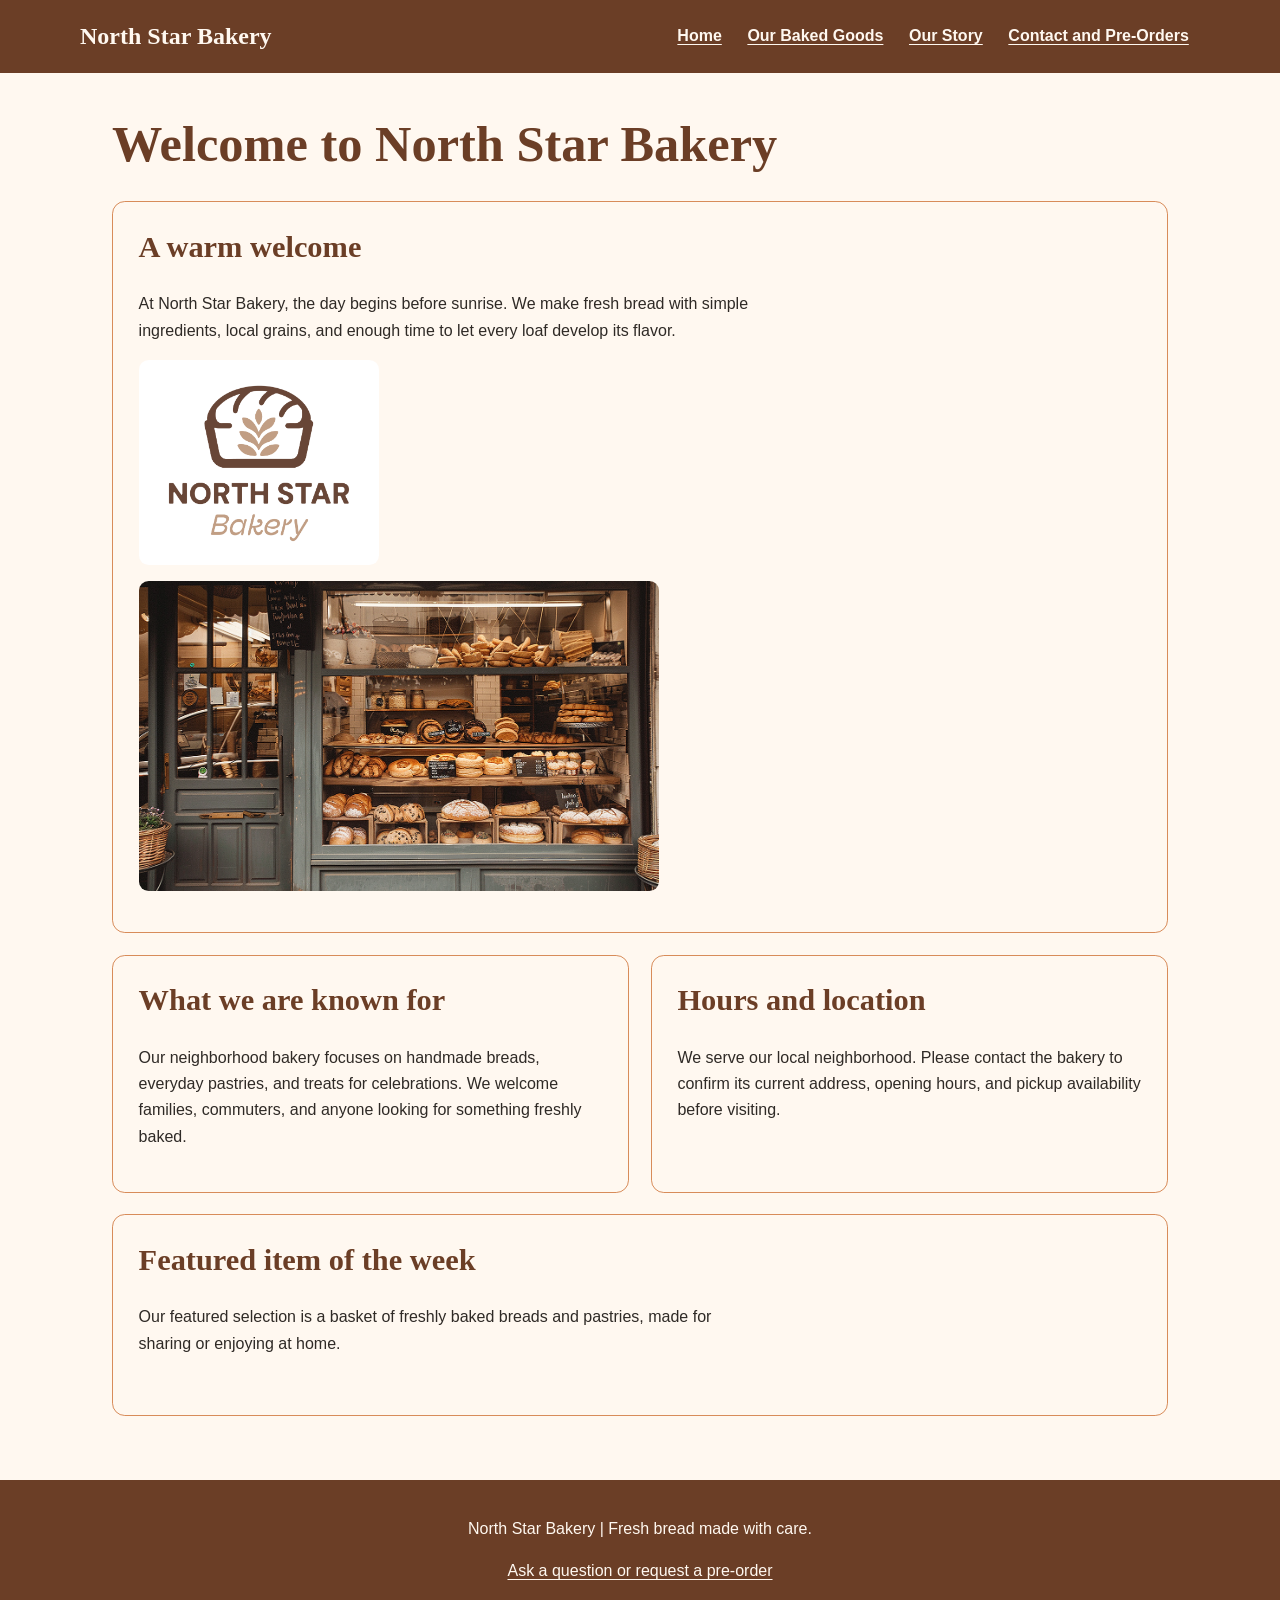
<file: index.html>
<!DOCTYPE html>
<html lang="en">
<head>
  <meta charset="UTF-8">
  <meta name="viewport" content="width=device-width, initial-scale=1.0">
  <meta name="description" content="North Star Bakery: handmade bread, pastries, and pre-order inquiries.">
  <title>Welcome to North Star Bakery | North Star Bakery</title>
  <link rel="stylesheet" href="styles.css">
</head>
<body>
  <header>
    <a class="skip-link" href="#main-content">Skip to main content</a>
    <p class="brand"><a href="index.html">North Star Bakery</a></p>
    <nav aria-label="Main navigation">
      <ul>
        <li><a href="index.html">Home</a></li>
        <li><a href="products.html">Our Baked Goods</a></li>
        <li><a href="about.html">Our Story</a></li>
        <li><a href="contact.html">Contact and Pre-Orders</a></li>
      </ul>
    </nav>
  </header>
  <main id="main-content">
    <h1>Welcome to North Star Bakery</h1>
    <section aria-labelledby="welcome-heading">
      <h2 id="welcome-heading">A warm welcome</h2>
      <p>At North Star Bakery, the day begins before sunrise. We make fresh bread with simple ingredients, local grains, and enough time to let every loaf develop its flavor.</p>
      <img src="bakery-logo_c.png" alt="North Star Bakery logo with a bread-shaped emblem" width="240">
      <img src="bakery-storefront_c.png" alt="Bakery storefront with baked goods visible through the front window" width="520">
    </section>
    <section aria-labelledby="known-heading">
      <h2 id="known-heading">What we are known for</h2>
      <p>Our neighborhood bakery focuses on handmade breads, everyday pastries, and treats for celebrations. We welcome families, commuters, and anyone looking for something freshly baked.</p>
    </section>
    <section aria-labelledby="hours-heading">
      <h2 id="hours-heading">Hours and location</h2>
      <p>We serve our local neighborhood. Please contact the bakery to confirm its current address, opening hours, and pickup availability before visiting.</p>
    </section>
    <section aria-labelledby="feature-heading">
      <h2 id="feature-heading">Featured item of the week</h2>
      <p>Our featured selection is a basket of freshly baked breads and pastries, made for sharing or enjoying at home.</p>
      <picture>
        <source media="(max-width: 600px)" srcset="bakery-feature-small_c.png">
        <img src="bakery-feature-large_c.png" alt="Display of assorted fresh breads and pastries at North Star Bakery" width="650">
      </picture>
    </section>
  </main>
  <footer>
    <p>North Star Bakery | Fresh bread made with care.</p>
    <p><a href="contact.html">Ask a question or request a pre-order</a></p>
  </footer>
</body>
</html>
</file>
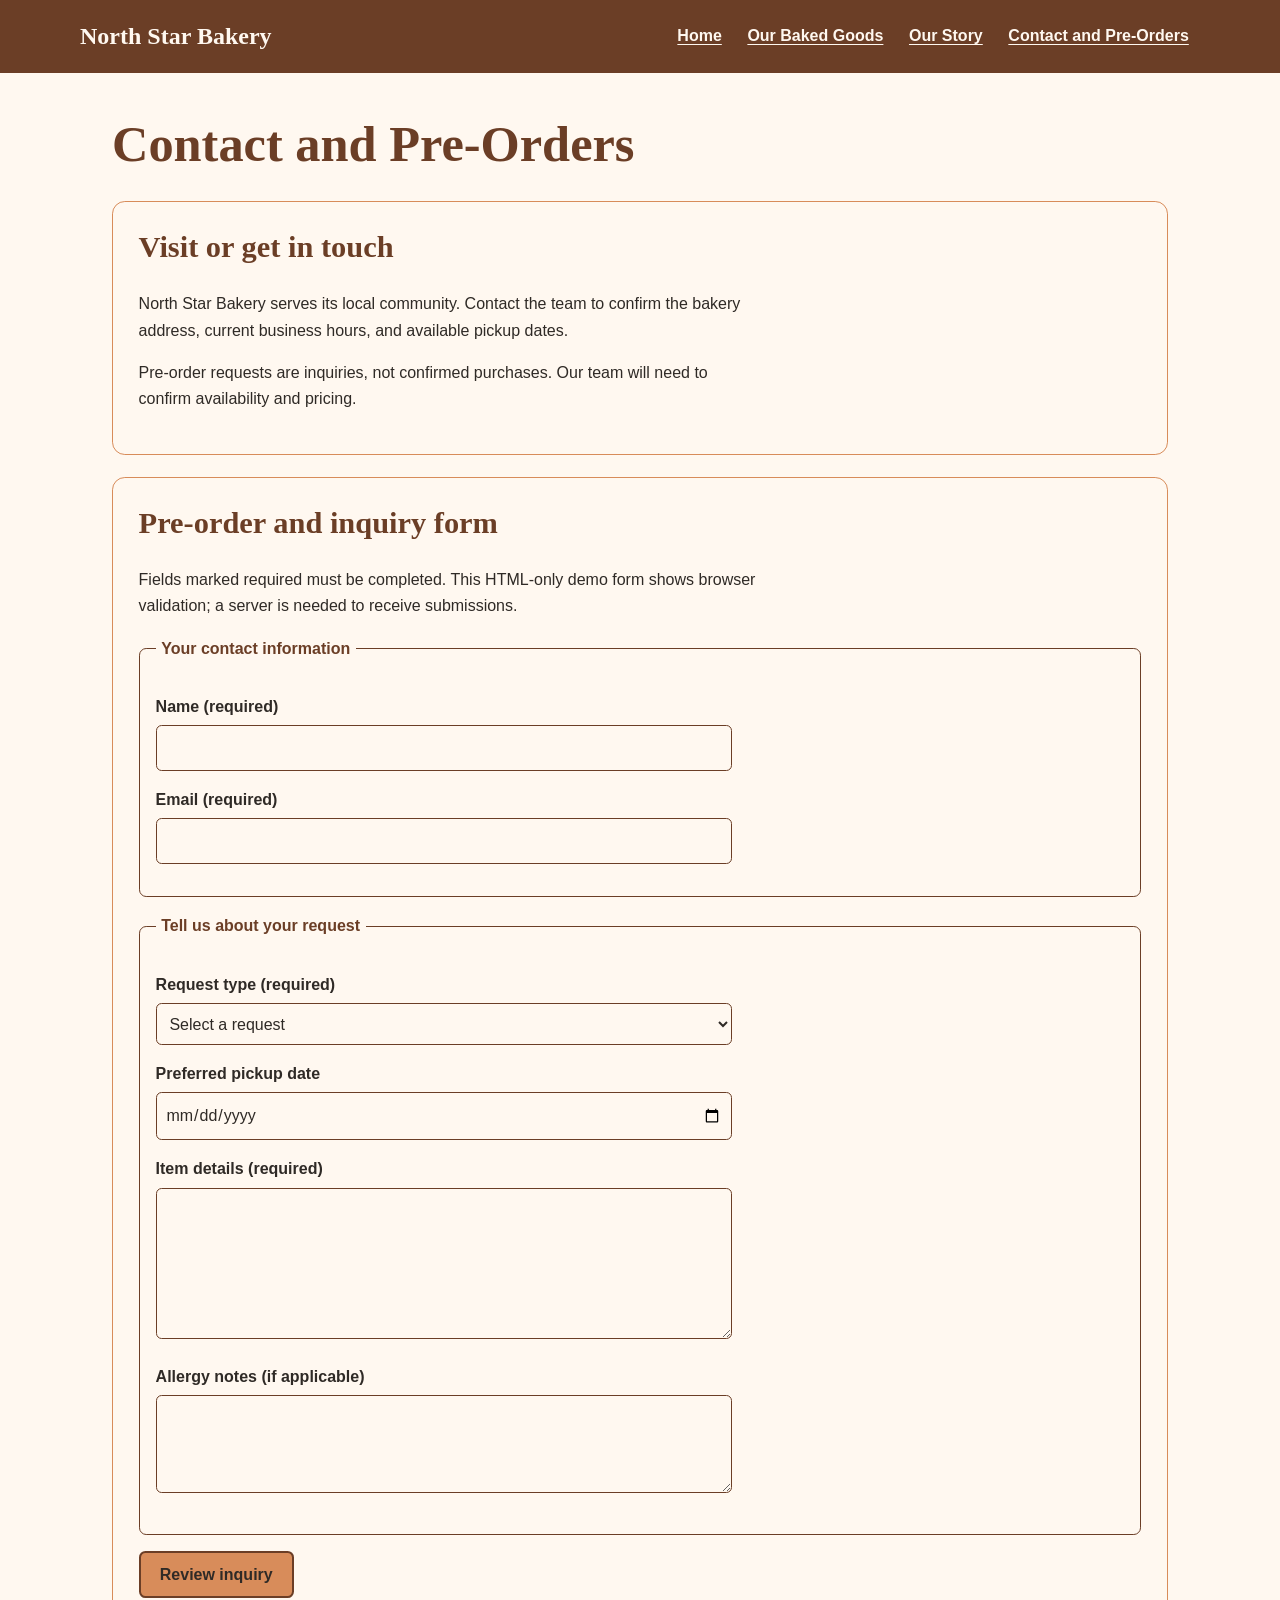
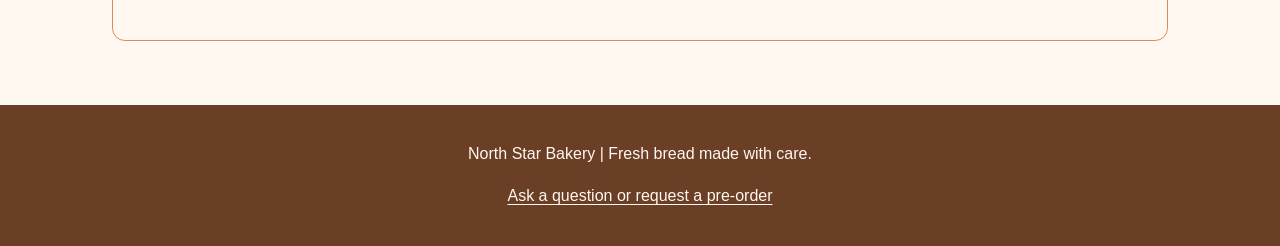
<file: contact.html>
<!DOCTYPE html>
<html lang="en">
<head>
  <meta charset="UTF-8">
  <meta name="viewport" content="width=device-width, initial-scale=1.0">
  <meta name="description" content="North Star Bakery: handmade bread, pastries, and pre-order inquiries.">
  <title>Contact and Pre-Orders | North Star Bakery</title>
  <link rel="stylesheet" href="styles.css">
</head>
<body>
  <header>
    <a class="skip-link" href="#main-content">Skip to main content</a>
    <p class="brand"><a href="index.html">North Star Bakery</a></p>
    <nav aria-label="Main navigation">
      <ul>
        <li><a href="index.html">Home</a></li>
        <li><a href="products.html">Our Baked Goods</a></li>
        <li><a href="about.html">Our Story</a></li>
        <li><a href="contact.html">Contact and Pre-Orders</a></li>
      </ul>
    </nav>
  </header>
  <main id="main-content">
    <h1>Contact and Pre-Orders</h1>
    <section aria-labelledby="reach-heading">
      <h2 id="reach-heading">Visit or get in touch</h2>
      <p>North Star Bakery serves its local community. Contact the team to confirm the bakery address, current business hours, and available pickup dates.</p>
      <p>Pre-order requests are inquiries, not confirmed purchases. Our team will need to confirm availability and pricing.</p>
    </section>
    <section aria-labelledby="form-heading">
      <h2 id="form-heading">Pre-order and inquiry form</h2>
      <p>Fields marked required must be completed. This HTML-only demo form shows browser validation; a server is needed to receive submissions.</p>
      <form action="#" method="get">
        <fieldset>
          <legend>Your contact information</legend>
          <p><label for="customer-name">Name (required)</label><br>
          <input id="customer-name" name="customer_name" type="text" autocomplete="name" minlength="2" required></p>
          <p><label for="customer-email">Email (required)</label><br>
          <input id="customer-email" name="customer_email" type="email" autocomplete="email" required></p>
        </fieldset>
        <fieldset>
          <legend>Tell us about your request</legend>
          <p><label for="request-type">Request type (required)</label><br>
          <select id="request-type" name="request_type" required>
            <option value="">Select a request</option>
            <option value="preorder">Pre-order inquiry</option>
            <option value="question">General question</option>
          </select></p>
          <p><label for="pickup-date">Preferred pickup date</label><br>
          <input id="pickup-date" name="pickup_date" type="date"></p>
          <p><label for="item-details">Item details (required)</label><br>
          <textarea id="item-details" name="item_details" rows="5" cols="42" minlength="10" required></textarea></p>
          <p><label for="allergy-notes">Allergy notes (if applicable)</label><br>
          <textarea id="allergy-notes" name="allergy_notes" rows="3" cols="42"></textarea></p>
        </fieldset>
        <p><button type="submit">Review inquiry</button></p>
      </form>
    </section>
  </main>
  <footer>
    <p>North Star Bakery | Fresh bread made with care.</p>
    <p><a href="contact.html">Ask a question or request a pre-order</a></p>
  </footer>
</body>
</html>
</file>
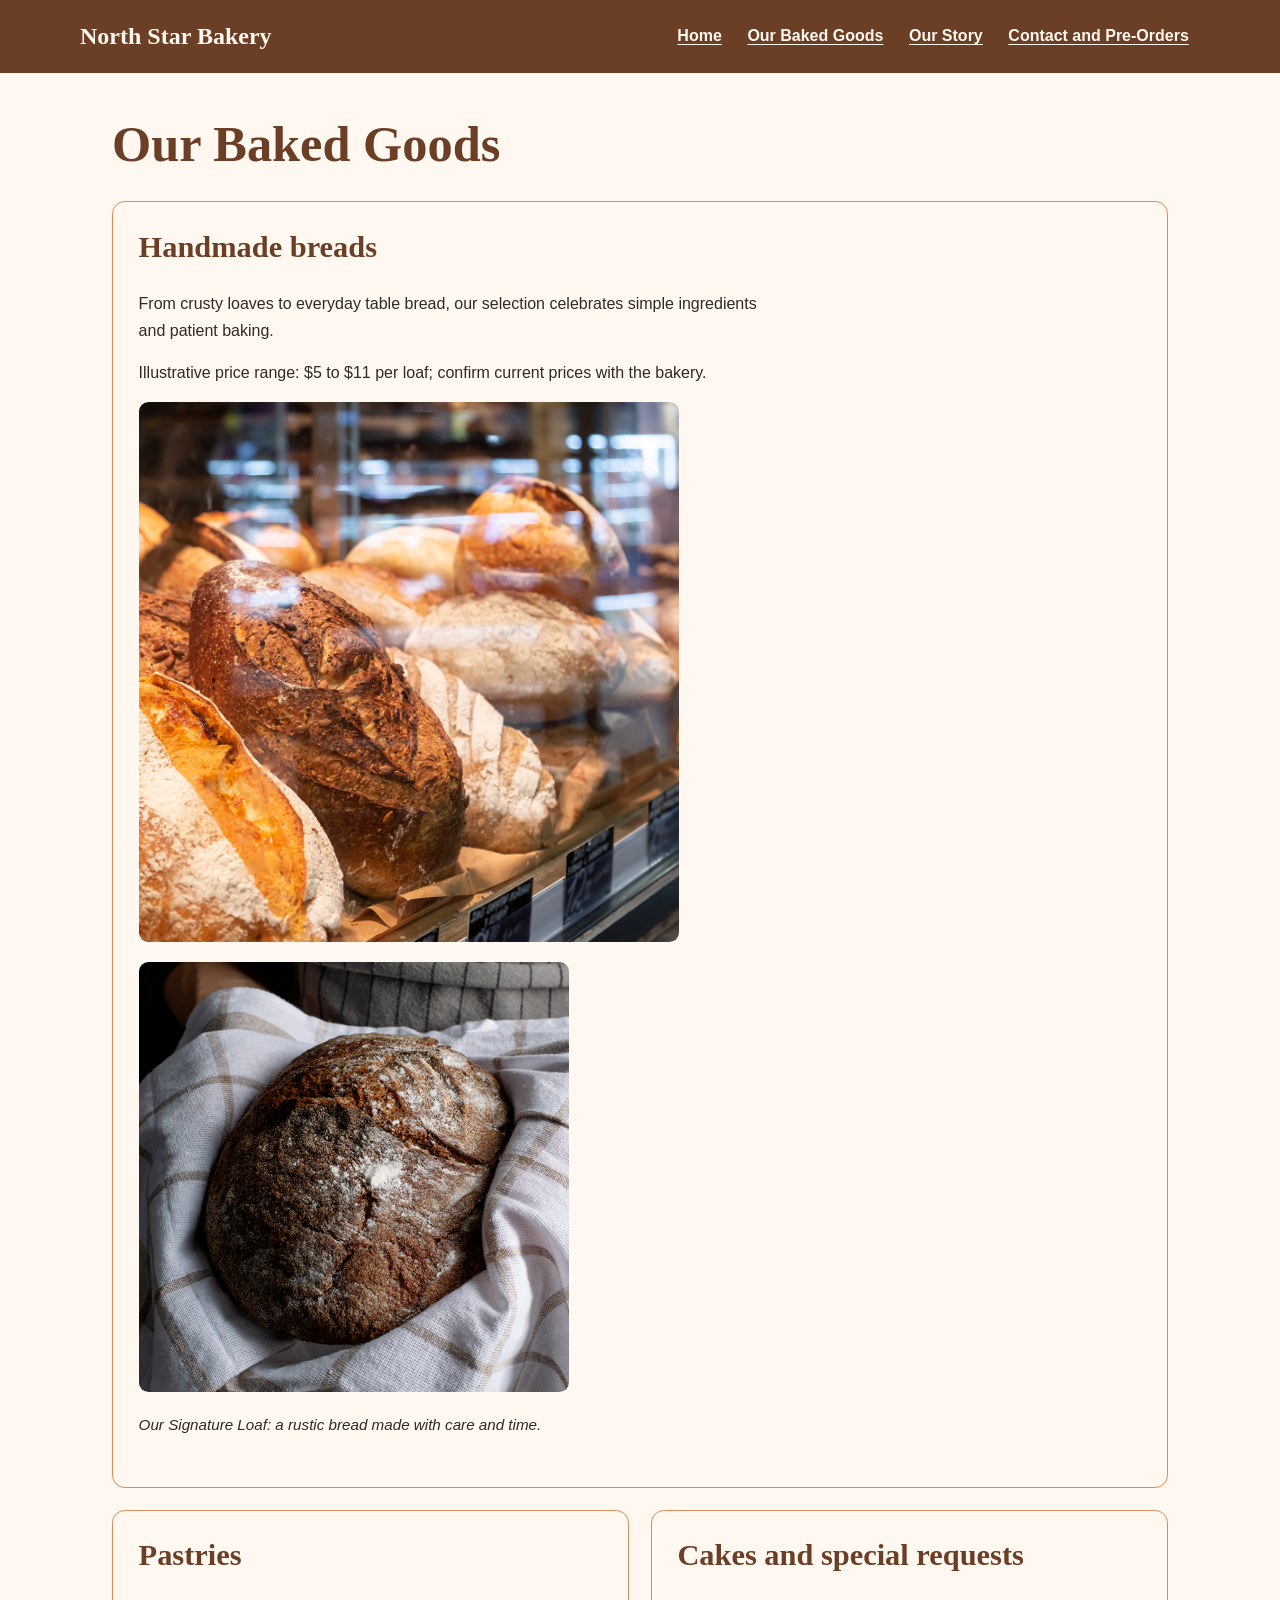
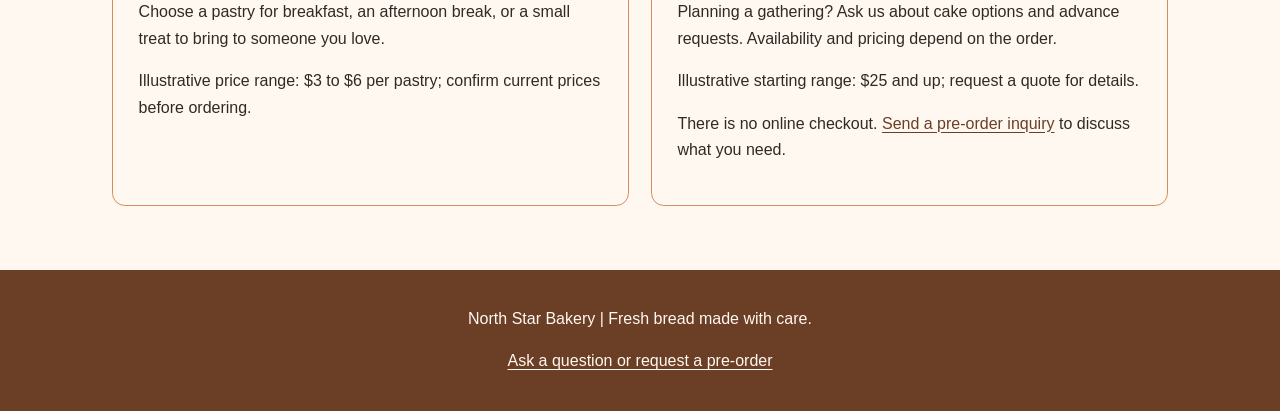
<file: products.html>
<!DOCTYPE html>
<html lang="en">
<head>
  <meta charset="UTF-8">
  <meta name="viewport" content="width=device-width, initial-scale=1.0">
  <meta name="description" content="North Star Bakery: handmade bread, pastries, and pre-order inquiries.">
  <title>Our Baked Goods | North Star Bakery</title>
  <link rel="stylesheet" href="styles.css">
</head>
<body>
  <header>
    <a class="skip-link" href="#main-content">Skip to main content</a>
    <p class="brand"><a href="index.html">North Star Bakery</a></p>
    <nav aria-label="Main navigation">
      <ul>
        <li><a href="index.html">Home</a></li>
        <li><a href="products.html">Our Baked Goods</a></li>
        <li><a href="about.html">Our Story</a></li>
        <li><a href="contact.html">Contact and Pre-Orders</a></li>
      </ul>
    </nav>
  </header>
  <main id="main-content">
    <h1>Our Baked Goods</h1>
    <section aria-labelledby="breads-heading">
      <h2 id="breads-heading">Handmade breads</h2>
      <p>From crusty loaves to everyday table bread, our selection celebrates simple ingredients and patient baking.</p>
      <p>Illustrative price range: $5 to $11 per loaf; confirm current prices with the bakery.</p>
      <img src="bakery-bread_c.png" alt="Freshly baked artisan bread displayed alongside other baked goods" width="540">
      <figure>
        <img src="bakery-signature-loaf_c.png" alt="Round signature artisan loaf with a golden, scored crust" width="430">
        <figcaption>Our Signature Loaf: a rustic bread made with care and time.</figcaption>
      </figure>
    </section>
    <section aria-labelledby="pastry-heading">
      <h2 id="pastry-heading">Pastries</h2>
      <p>Choose a pastry for breakfast, an afternoon break, or a small treat to bring to someone you love.</p>
      <p>Illustrative price range: $3 to $6 per pastry; confirm current prices before ordering.</p>
    </section>
    <section aria-labelledby="cake-heading">
      <h2 id="cake-heading">Cakes and special requests</h2>
      <p>Planning a gathering? Ask us about cake options and advance requests. Availability and pricing depend on the order.</p>
      <p>Illustrative starting range: $25 and up; request a quote for details.</p>
      <p>There is no online checkout. <a href="contact.html">Send a pre-order inquiry</a> to discuss what you need.</p>
    </section>
  </main>
  <footer>
    <p>North Star Bakery | Fresh bread made with care.</p>
    <p><a href="contact.html">Ask a question or request a pre-order</a></p>
  </footer>
</body>
</html>
</file>
<file: styles.css>
/* North Star Bakery | Touchstone 3: external, mobile-first CSS */
:root {
  --cream: #FFF8F0;
  --brown: #6B3E26;
  --peach: #D88C5A;
  --charcoal: #2F2A26;
}
* { box-sizing: border-box; }
html { scroll-behavior: smooth; }
body { margin: 0; background: var(--cream); color: var(--charcoal); font: 1rem/1.65 Arial, Helvetica, sans-serif; }
a { color: var(--brown); text-underline-offset: .2em; }
a:hover { color: var(--charcoal); }
a:focus-visible, input:focus-visible, select:focus-visible, textarea:focus-visible, button:focus-visible { outline: 3px solid var(--peach); outline-offset: 3px; }
.skip-link { position: absolute; top: -5rem; left: 1rem; background: var(--cream); padding: .65rem 1rem; z-index: 10; }
.skip-link:focus { top: 1rem; }
header { background: var(--brown); padding: 1rem max(1rem, calc((100% - 70rem)/2)); }
.brand { font: bold 1.5rem/1.3 Georgia, 'Times New Roman', serif; margin: 0 0 1rem; }
.brand a { color: var(--cream); text-decoration: none; }
nav ul { display: flex; flex-direction: column; flex-wrap: wrap; gap: .45rem; list-style: none; padding: 0; margin: 0; }
nav a { color: var(--cream); display: inline-block; padding: .45rem .7rem; border-radius: .35rem; font-weight: bold; }
nav a:hover, nav a:focus-visible { color: var(--charcoal); background: var(--cream); }
main { max-width: 70rem; margin: auto; padding: 1.25rem 1rem 3rem; }
h1, h2 { font-family: Georgia, 'Times New Roman', serif; line-height: 1.25; color: var(--brown); }
h1 { font-size: clamp(2rem, 6vw, 3.15rem); margin: 1rem 0 1.3rem; }
h2 { font-size: clamp(1.4rem, 3.5vw, 1.9rem); margin-top: 0; }
section { background: var(--cream); border: 1px solid var(--peach); border-radius: .8rem; padding: 1.15rem; margin: 0 0 1rem; overflow-wrap: anywhere; }
section p { max-width: 70ch; }
img, video { display: block; max-width: 100%; height: auto; border-radius: .6rem; margin: 1rem 0; }
picture { display: block; }
figure { margin: 1.2rem 0; }
figcaption { font-size: .95rem; font-style: italic; padding: .3rem 0; }
audio { max-width: 100%; }
fieldset { border: 1px solid var(--brown); border-radius: .45rem; padding: 1rem; margin: 1rem 0; }
legend { color: var(--brown); font-weight: bold; padding: 0 .35rem; }
label { display: inline-block; font-weight: bold; margin-bottom: .3rem; }
input, select, textarea { font: inherit; color: var(--charcoal); width: 100%; max-width: 36rem; min-height: 2.65rem; border: 1px solid var(--brown); border-radius: .35rem; padding: .55rem; background: var(--cream); }
textarea { resize: vertical; }
button { color: var(--charcoal); background: var(--peach); font: bold 1rem Arial, sans-serif; padding: .8rem 1.2rem; border: 2px solid var(--brown); border-radius: .4rem; cursor: pointer; }
button:hover { background: var(--cream); }
footer { padding: 1.25rem 1rem; text-align: center; background: var(--brown); color: var(--cream); }
footer a { color: var(--cream); }
/* Tablet and desktop layout: navigation and content become roomier. */
@media (min-width: 700px) {
  header { display: flex; align-items: center; justify-content: space-between; gap: 1.5rem; }
  .brand { margin: 0; white-space: nowrap; }
  nav ul { flex-direction: row; align-items: center; justify-content: flex-end; gap: .2rem; }
  main { padding: 2.5rem 2rem 4rem; display: flex; flex-wrap: wrap; align-content: flex-start; gap: 1.35rem; }
  main > h1 { flex: 0 0 100%; margin: 0 0 .25rem; }
  main > section { flex: 1 1 calc(50% - 1.35rem); min-width: 0; margin: 0; padding: 1.6rem; }
  main > section:first-of-type { flex-basis: 100%; }
}
@media (prefers-reduced-motion: reduce) { html { scroll-behavior: auto; } }
</file>
